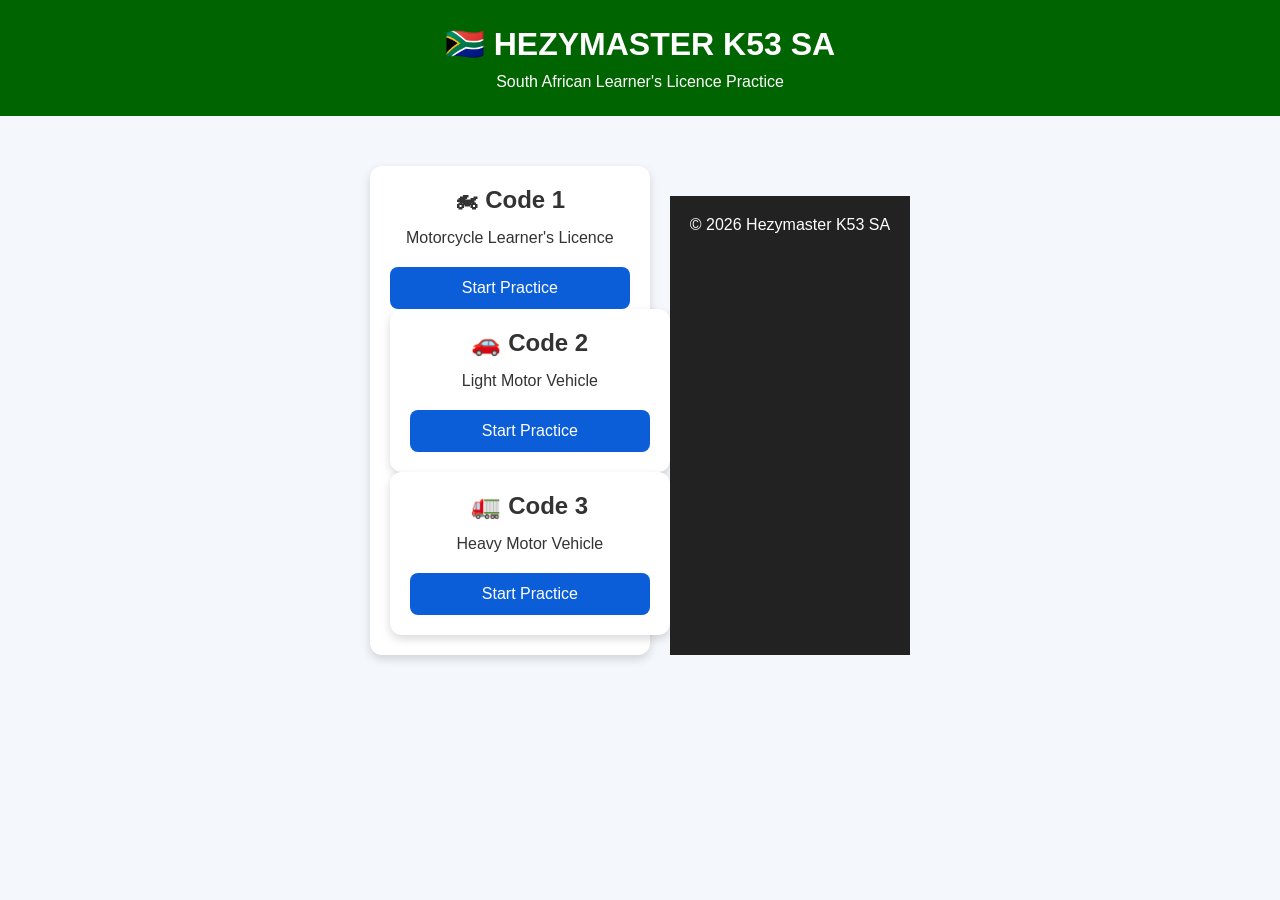
<file: index.html>
<!DOCTYPE html>
<html lang="en">
<head>
<meta charset="UTF-8">
<meta name="viewport" content="width=device-width, initial-scale=1.0">
<title>Hezymaster K53 SA</title>
<link rel="stylesheet" href="style.css">
</head>

<body>

<header>
    <h1>🇿🇦 HEZYMASTER K53 SA</h1>
    <p>South African Learner's Licence Practice</p>
</header>

<div class="container">

    <div class="card">
        <h2>🏍 Code 1</h2>
        <p>Motorcycle Learner's Licence</p>
<button onclick="startPractice(1)">Start Practice</button>
    <div class="card">
        <h2>🚗 Code 2</h2>
        <p>Light Motor Vehicle</p>
        <button onclick="startPractice(2)">Start Practice</button>
    </div>

    <div class="card">
        <h2>🚛 Code 3</h2>
        <p>Heavy Motor Vehicle</p>
        <button onclick="startPractice(3)">Start Practice</button>
    </div>

</div>

<footer>
    <p>© 2026 Hezymaster K53 SA</p>
</footer>

<script src="js/app.js"></script>

</body>
</html>
</file>
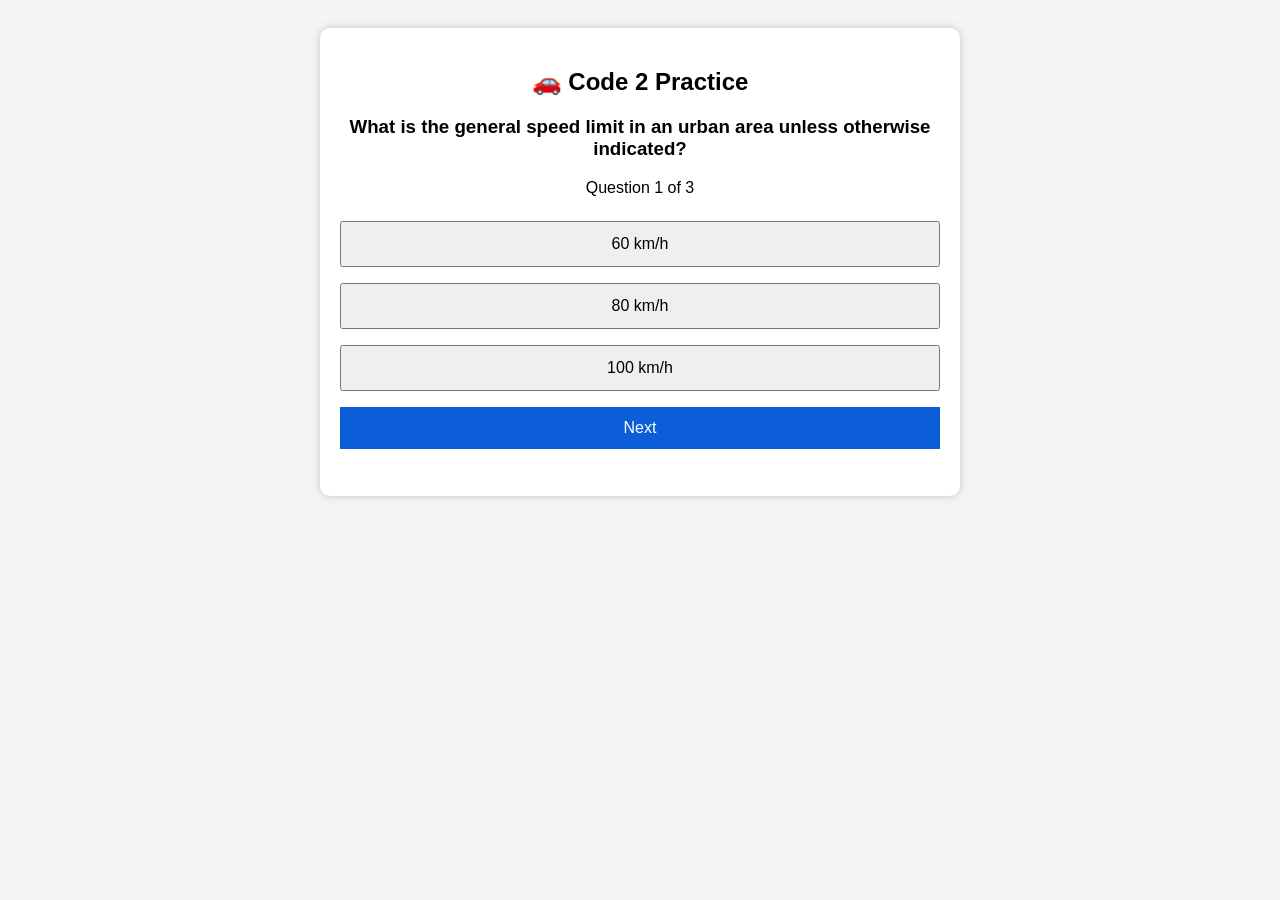
<file: code2.html>
<!DOCTYPE html>
<html lang="en">
<head>
<meta charset="UTF-8">
<meta name="viewport" content="width=device-width, initial-scale=1.0">
<title>Code 2 Practice Test</title>

<style>
body{
    font-family:Arial,sans-serif;
    background:#f5f5f5;
    text-align:center;
    padding:20px;
}

.quiz-box{
    background:white;
    max-width:600px;
    margin:auto;
    padding:20px;
    border-radius:10px;
    box-shadow:0 0 10px rgba(0,0,0,.2);
}

button{
    width:100%;
    padding:12px;
    margin:8px 0;
    font-size:16px;
    cursor:pointer;
}

#nextBtn{
    background:#0b5ed7;
    color:white;
    border:none;
}
</style>
</head>

<body>

<div class="quiz-box">

<h2>🚗 Code 2 Practice</h2>

<h3 id="question"></h3>
<p id="counter"></p>
<div id="answers"></div>

<button id="nextBtn" onclick="nextQuestion()">Next</button>

<h2 id="score"></h2>

</div>

    <script>

const quiz = [
{
question:"What is the general speed limit in an urban area unless otherwise indicated?",
answers:["60 km/h","80 km/h","100 km/h"],
correct:0
},
{
question:"What does a red traffic light mean?",
answers:["Proceed carefully","Stop","Yield"],
correct:1
},
{
question:"What must you do before changing lanes?",
answers:["Sound your horn","Check mirrors and blind spot","Increase speed"],
correct:1
}
];

let current = 0;
let marks = 0;

function loadQuestion(){

if(current >= quiz.length){
document.getElementById("question").style.display="none";
document.getElementById("answers").style.display="none";
document.getElementById("nextBtn").style.display="none";
document.getElementById("counter").style.display="none";
document.getElementById("score").innerHTML="Your score: "+marks+" / "+quiz.length;
return;
}

document.getElementById("counter").innerHTML =
"Question " + (current + 1) + " of " + quiz.length;

document.getElementById("question").innerHTML = quiz[current].question;

let html = "";

quiz[current].answers.forEach((a,index)=>{
html += `<button onclick="checkAnswer(${index})">${a}</button>`;
});

document.getElementById("answers").innerHTML = html;

}

function checkAnswer(answer){

const buttons = document.querySelectorAll("#answers button");
buttons.forEach(btn => btn.disabled = true);

if(answer === quiz[current].correct){
marks++;
alert("✅ Correct!");
}else{
alert("❌ Wrong!");
}

current++;
setTimeout(loadQuestion,500);

}

function nextQuestion(){}

loadQuestion();

</script>
</file>
<file: style.css>
*{
    margin:0;
    padding:0;
    box-sizing:border-box;
}

body{
    font-family:Arial,sans-serif;
    background:#f4f7fb;
    color:#333;
}

header{
    background:#006400;
    color:white;
    text-align:center;
    padding:25px;
}

header h1{
    margin-bottom:10px;
}

.container{
    max-width:1000px;
    margin:30px auto;
    display:flex;
    flex-wrap:wrap;
    justify-content:center;
    gap:20px;
    padding:20px;
}

.card{
    background:white;
    width:280px;
    padding:20px;
    border-radius:12px;
    text-align:center;
    box-shadow:0 4px 10px rgba(0,0,0,0.15);
}

.card h2{
    margin-bottom:15px;
}

.card p{
    margin-bottom:20px;
}

button{
    background:#0b5ed7;
    color:white;
    border:none;
    padding:12px 20px;
    border-radius:8px;
    cursor:pointer;
    font-size:16px;
    width:100%;
}

button:hover{
    background:#084298;
}

footer{
    text-align:center;
    padding:20px;
    margin-top:30px;
    background:#222;
    color:white;
}
</file>
